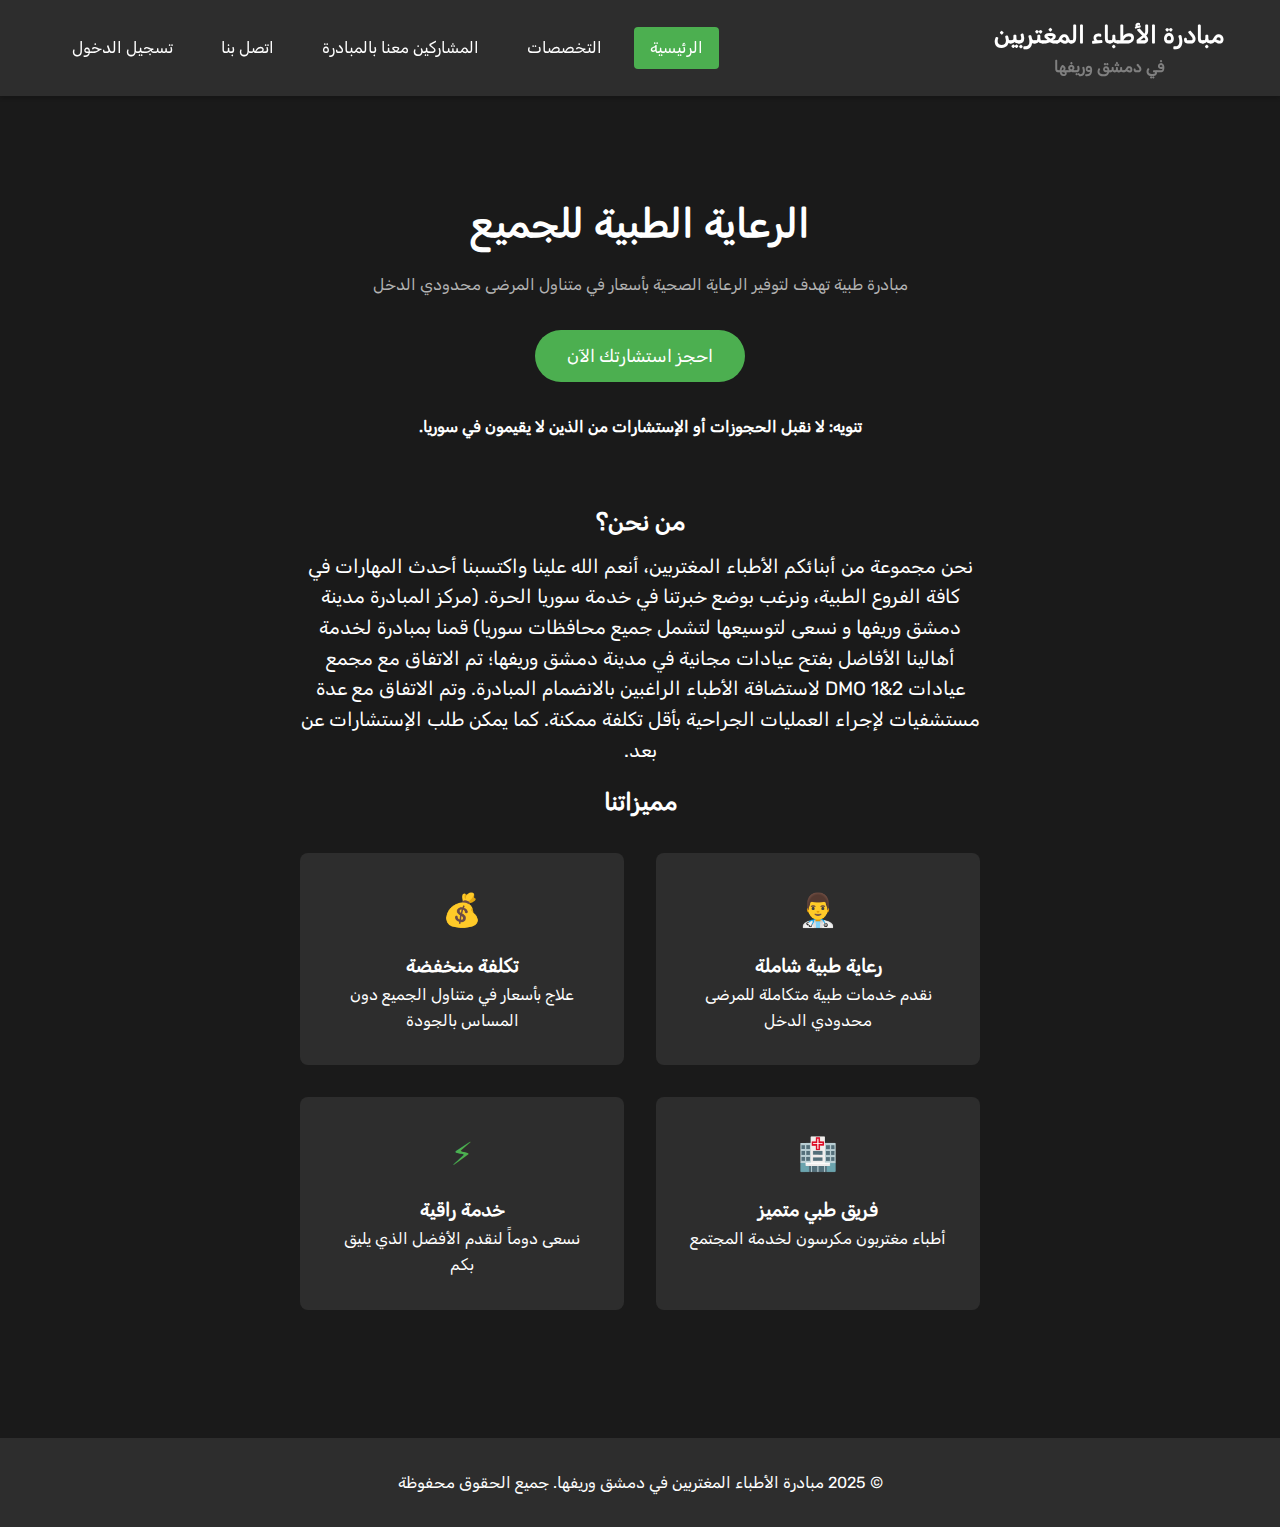
<file: site/ar/index.html>
<!DOCTYPE html>
<html dir="rtl" lang="ar">
<head>
    <meta charset="UTF-8">
    <meta name="viewport" content="width=device-width, initial-scale=1.0">
    <title>مبادرة الأطباء المغتربين في دمشق وريفها</title>
    <link rel="stylesheet" href="../css/index.css">
    <meta name="description" content="مبادرة طبية يقوم عليها الأطباء المغتربون خارج سوريا الراغبين في خدمة سوريا الحرة لتوفير العلاج للمرضى محدودي الدخل، بدأت المبادرة في مدينة التل ثم توسعت لتمشل دمشق وريفها، ونطمح للتوسع إلى كامل أرجاء سوريا بإذن الله">
    <meta name="keywords" content="الطب، سوريا، سوريا الحرة، مبادرة، اطباء، الاطباء، الأطباء، أطباء، مغتربين، مغتربون، التل، دمشق، ريف دمشق، ريف، موقع، المغتربين، المغتربون، رخيص، رخيصة">
    <meta name="author" content="مبادرة الأطباء المغتربين في دمشق وريفها">
    <meta name="robots" content="index, follow">
    <meta property="og:title" content="مبادرة الأطباء المغتربين في دمشق وريفها">
    <meta property="og:description" content="مبادرة طبية يقوم عليها الأطباء المغتربون خارج سوريا الراغبين في خدمة سوريا الحرة لتوفير العلاج للمرضى محدودي الدخل، بدأت المبادرة في مدينة التل ثم توسعت لتمشل دمشق وريفها، ونطمح للتوسع إلى كامل أرجاء سوريا بإذن الله">
    <meta property="og:url" content="https://syrianexpats.com">
    <meta name="google-site-verification" content="Rt04Yg-_eK94weNXTSUzeukbcLQpIj0MvD-_xFWevQU" />

    <link rel="icon" href="/favicon.ico" type="image/x-icon">
</head>
<body>
    <header class="header">
        <div class="nav-container">
            <div class="title">
                <h2 class="logo">مبادرة الأطباء المغتربين</h2>
                <h4>في دمشق وريفها</h3>
            </div>
            <button class="mobile-menu-btn">☰</button>
            <nav class="nav-links">
                <a class="nav-link active" data-tab="home">الرئيسية</a>
                <a class="nav-link" data-tab="specialties" id="specialties-button">التخصصات</a>
                <a class="nav-link" data-tab="doctors">المشاركين معنا بالمبادرة</a>
                <a class="nav-link" data-tab="contact">اتصل بنا</a>
                <a class="nav-link" data-tab="dont-switch" onclick="window.location.href='login.html'">تسجيل الدخول</a>
            </nav>
        </div>
    </header>

    <main class="container">
        <div id="home" class="tab-content active">
            <section class="hero">
                <h1>الرعاية الطبية للجميع</h1>
                <p>مبادرة طبية تهدف لتوفير الرعاية الصحية بأسعار في متناول المرضى محدودي الدخل</p>
                <button class="cta-button" id="bookButton" data-tab="specialties">احجز استشارتك الآن</button>
                <br>
                <p style="margin-top: 2rem;"><b style="color: white;">تنويه: لا نقبل الحجوزات أو الإستشارات من الذين لا يقيمون في سوريا.</b></p>
            </section>

            <section class="who-are-we">
                <h2>من نحن؟</h2>
                <p>نحن مجموعة من أبنائكم الأطباء المغتربين، 
                    أنعم الله علينا واكتسبنا أحدث المهارات في
                    كافة الفروع الطبية، ونرغب بوضع خبرتنا في
                    خدمة سوريا الحرة. (مركز المبادرة مدينة دمشق
                    وريفها و نسعى لتوسيعها لتشمل جميع محافظات
                    سوريا) قمنا بمبادرة لخدمة أهالينا الأفاضل بفتح
                    عيادات مجانية في مدينة دمشق وريفها؛ تم الاتفاق
                    مع مجمع عيادات 2&1 DMO لاستضافة الأطباء
                    الراغبين بالانضمام المبادرة. وتم الاتفاق مع عدة
                    مستشفيات لإجراء العمليات الجراحية بأقل تكلفة ممكنة.
                    كما يمكن طلب الإستشارات عن بعد.
                </p>
            </section>
            <h2 style="text-align: center; margin-top: 1rem;">مميزاتنا</h2>
                <div class="features">
                    <div class="feature-card">
                        <div class="feature-icon">👨‍⚕️</div>
                        <h3>رعاية طبية شاملة</h3>
                        <p>نقدم خدمات طبية متكاملة للمرضى محدودي الدخل</p>
                    </div>
                    <div class="feature-card">
                        <div class="feature-icon">💰</div>
                        <h3>تكلفة منخفضة</h3>
                        <p>علاج بأسعار في متناول الجميع دون المساس بالجودة</p>
                    </div>
                    <div class="feature-card">
                        <div class="feature-icon">🏥</div>
                        <h3>فريق طبي متميز</h3>
                        <p>أطباء مغتربون مكرسون لخدمة المجتمع</p>
                    </div>
                    <div class="feature-card">
                        <div class="feature-icon">⚡</div>
                        <h3>خدمة راقية</h3>
                        <p>نسعى دوماً لنقدم الأفضل الذي يليق بكم</p>
                    </div>
                </div>
        </div>

        <!-- Services tab -->
        <div id="specialties" class="tab-content" style="min-height: 50rem;">
            <center><h2 id="specialties-title">التخصصات المتوفرة لدينا</h2></center>
            <center><button class="send-button" onclick="drawMainSpecialitiesMenu()" style="max-width: fit-content; margin-top: 2rem;" id="go-back"> ◀ الرجوع للخلف</button></center>
            <div class="grid show" id="specialties-grid">
                <!-- Elements here are fetched from specialties.json + contributors.json and added by javascript code -->
            </div>
        </div>

        <!-- Doctors tab -->
        <div id="doctors" class="tab-content">
            <h1 style="text-align: center;">هذه قائمة مبدئية بالمشاركين معنا</h1>
            <h3 style="text-align: center; color: gray;">والباب مفتوح أيضاً لمن أراد <a id="join-us" href="#" style="color: rgb(123, 165, 255);">الإنضمام لنا</a></h3>
            <div class="dropdown-container" style="margin-top: 2rem;">
                <center><button onclick="toggleDoctorsGrid()" class="dropdown-button" id="doctors-dropdown-button"> ◀ الأطباء</button></center>
                <div class="grid" id="doctors-grid">
                    <!-- Elements here are fetched from contributors.json and added by javascript code -->
                </div>
            </div>
            <div class="dropdown-container">
                <center><button onclick="toggleOthersGrid()" class="dropdown-button" id="others-dropdown-button"> ◀ المهندسون والفنيون والصيدلانيون</button></center>
                <div class="grid" id="others-grid">
                    <!-- Elements here are fetched from contributors.json and added by javascript code -->
                </div>
            </div>
        </div>

        <!-- Popup Dialog -->
        <div id="popup" class="popup">
            <div class="popup-content" id="popup-content">
                <span class="close" id="closePopup">&times;</span>
                <h2 id="dialog-name" style="margin-bottom: 0.2rem;"></h2>
                <h3 id="dialog-job" style="color: gray;"></h3>
                <p id="dialog-about" style="margin: 1rem 0;" style="color: gray;"></p>
                <ul class="contact-list" id="contact-list"></ul>
                <button class="send-button" id="popup-button" onclick="handleConsultation()">اطلب إستشارة</button>
            </div>
        </div>

        <!-- Consultation form -->
        <div id="consultation-popup" class="popup">
            <div class="popup-content" id="popup-content">
                <span class="close" id="closeConsultationPopup">&times;</span>
                <h2>احجز استشارة</h2>
                <p id="consultation-doctor-name" style="color: gray;"></p>
                <form onsubmit="event.preventDefault(); sendConsultationRequest()">
                    <input class="input textfield" type="text" id="consultation-patients-name" placeholder="أدخل اسمك الأول" required>
                    <input class="input textfield" type="text" id="consultation-patients-surname" placeholder="أدخل اسم العائلة" required>
                    <p>أدخل طرق التواصل</p>
                    <div class="phone-input-group">
                        <input class="input country-code" type="text" name="country-code" id="consultation-country-code" placeholder="+963" required>
                        <input class="input phone-number" type="tel" name="phone" id="consultation-patients-phone-number" placeholder="رقم جوالك" required>
                    </div>                    
                    <input class="input textfield" type="email" name="email" id="consultation-patients-email" placeholder="البريد الإلكتروني" required>
                    <p>اكتب ماهي مشكلتك (الأعراض التي تعاني منها، الأدوية التي تتناولها حالياً إن وجدت، متى بدأت المشكلة)</p>
                    <textarea class="input consultation-value-reset-after-submit" type="text" id="consultation-patients-issue" style="height: 8rem; padding-right: 0.5rem;" placeholder="اكتب مشكلتك هنا" required></textarea>
                    <p>ضع هنا تحاليلاً أو صور أشعة أو صوراً توضح مشكلتك إن وجدت هذه الصور (يمكنك ترك هذا فارغاً)</p>
                    <input class=".consultation-value-reset-after-submit" style="margin-top: 0.5rem;" type="file" id="ConsultationFiles" name="files[]" multiple>
                    <div style="display: flex; align-items: center; gap: 0.5rem; width: 100%; max-width: fit-content; margin: 0.5rem auto;">
                        <center>
                            <div class="html-reset-at-open" id="progressContainer"></div>
                            <div class="html-reset-at-open" id="status" style="display: block;"></div>
                        </center>
                    </div>
                    <div class="info-message hidden" id="consultation-info-message" role="alert" style="margin: 1rem auto;">
                        <span id="consultation-info-message-span"></span>
                    </div>
                    <input type="submit" value="إرسال"  class="send-button" style="background-color: var(--accent)">
                    <div class="error-message hidden" id="consultation-error-message" role="alert">
                        <span>أعاد الخادم خطأً</span>
                    </div>    
                </form>
            </div>
        </div>

        <!-- Contact tab -->
        <div id="contact" class="tab-content">
            <div class="feature-card no-hover">
                <h2>اتصل بنا</h2>
                <p>هاتف: 0598610095 +966 (واتساب فقط)</p>
                <p>البريد الإلكتروني: syriandoctorsinitiative@gmail.com</p>
                <p>العنوان: دمشق وريفها</p>
                <br>
                <h2>المستشفيات المشاركة معنا</h2>
                <p>مشفى الحسن الطبي الجراحي (التل)</p>
                <p>مـشـفـى الزهـراء الـتخـصـصي (التل)</p>
            </div>
            <div class="feature-card no-hover" style="margin-top: 2rem;">
                <form onsubmit="event.preventDefault(); join_forum_sender()">
                    <h3>الإنضمام لنا</h3>
                    <input class="input textfield form-reset-after-submit" type="text" id="form-name" placeholder="أدخل اسمك " required>
                    <p>أدخل مهنتك أو تخصصك</p>
                    <input class="input textfield form-reset-after-submit" type="text" id="form-job" placeholder="التخصص" required>
                    <p>أدخل طرق التواصل</p>
                    <input class="input textfield form-reset-after-submit" type="text" id="form-country" placeholder="بلد الإقامة" required>
                    <div class="phone-input-group">
                        <input class="input country-code form-reset-after-submit" type="text" name="country-code" id="form-country-code" placeholder="+963" required>
                        <input class="input phone-number form-reset-after-submit" type="tel" name="phone" id="form-phone-number" placeholder="رقم جوالك" required>
                    </div>
                    <input class="input textfield form-reset-after-submit" type="email" name="email" id="form-email" placeholder="البريد الإلكتروني" required>
                    <p>معلومات أخرى تحب أن تضيفها (يمكنك ترك هذا فارغاً)</p> 
                    <textarea class="input form-reset-after-submit" type="text" id="form-other-info" style="height: 8rem; padding-right: 0.5rem;" placeholder="معلومات أخرى"></textarea>
                    <input type="submit" value="إرسال"  class="send-button" style="background-color: var(--accent)">
                    <div class="error-message hidden" id="error-message" role="alert">
                        <span>أعاد الخادم خطأً</span>
                    </div>
                </form>
            </div>
        </div>
    </main>

    <footer>
        <p>© 2025 مبادرة الأطباء المغتربين في دمشق وريفها. جميع الحقوق محفوظة</p>
    </footer>

    <script src="js/index.js"></script>
</body>
</html>
</file>
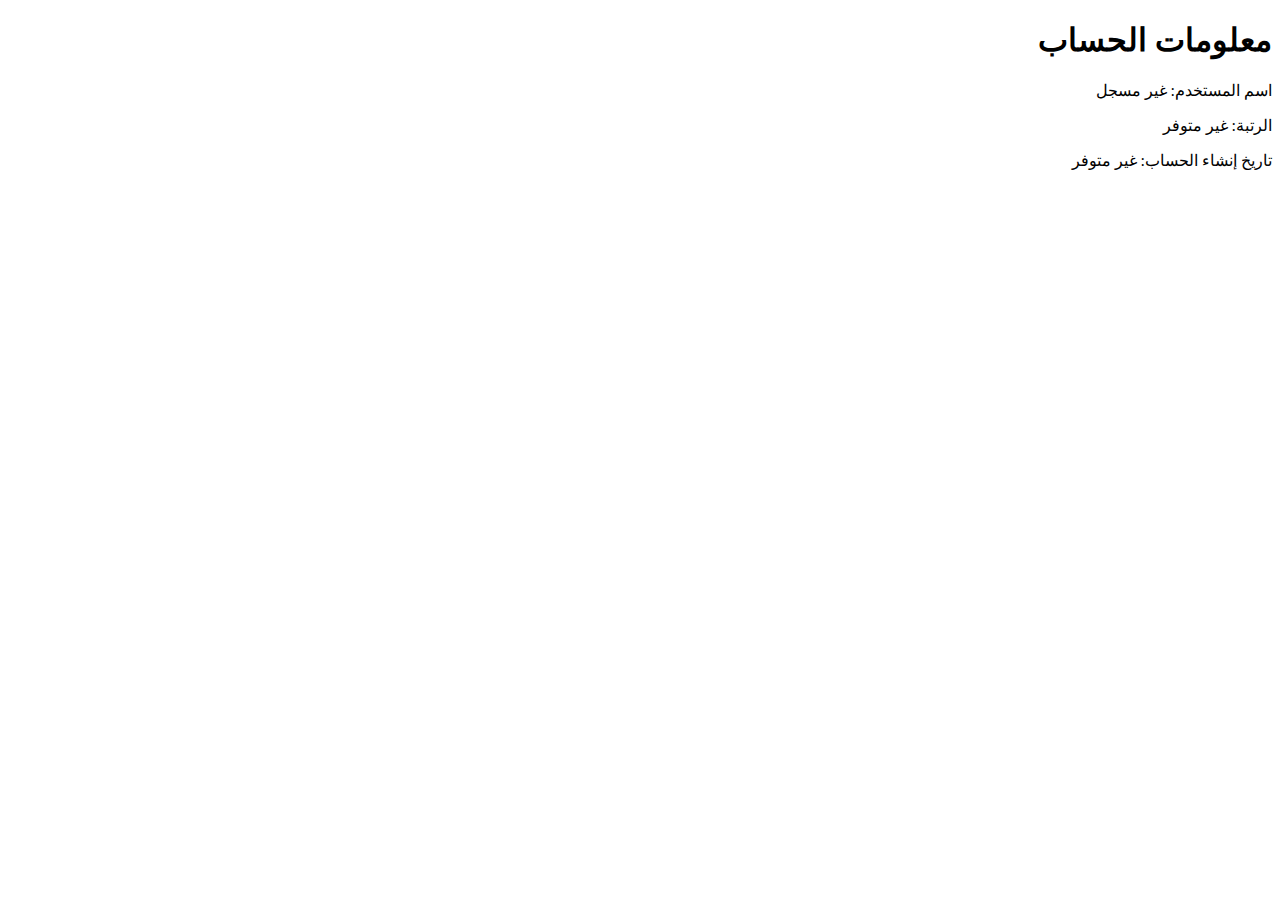
<file: privileged_site/ar/main.html>
<!DOCTYPE html>
<html dir="rtl" lang="ar">
<head>
    <meta charset="UTF-8">
    <meta name="viewport" content="width=device-width, initial-scale=1.0">
    <title>الصفحة الرئيسية</title>
    <link rel="icon" href="/favicon.ico" type="image/x-icon">
</head>
<body>
    <h1>معلومات الحساب</h1>
    <p>اسم المستخدم: <span id="username">جاري التحميل...</span></p>
    <p>الرتبة: <span id="role">جاري التحميل...</span></p>
    <p>تاريخ إنشاء الحساب: <span id="creation_date">جاري التحميل...</span></p>

    <script>
        document.addEventListener("DOMContentLoaded", function () {
            let username = document.getElementById('username');
            let role = document.getElementById('role');
            let creation_date = document.getElementById('creation_date');

            const token = localStorage.getItem("access_token");
            if (!token) {
                username.textContent = "غير مسجل";
                role.textContent = "غير متوفر";
                creation_date.textContent = "غير متوفر";
                return;
            }

            fetch('/getuserinfo', {
                method: 'POST',
                headers: {
                    'Content-Type': 'application/json'
                },
                body: JSON.stringify({ token })
            })
            .then(response => {
                if (!response.ok) {
                    throw new Error(`HTTP Error: ${response.status}`);
                }
                return response.json();
            })
            .then(user_info => {
                username.textContent = user_info.username || "غير متوفر";
                let stuff;
                if (user_info.role == "Guest") stuff = "ضيف";
                if (user_info.role == "Admin") stuff = "مشرف";
                role.textContent = stuff || "غير متوفر";
                creation_date.textContent = user_info.creation_date || "غير متوفر";
            })
            .catch(error => {
                console.error("خطأ في جلب البيانات:", error);
                username.textContent = "فشل في تحميل البيانات";
                role.textContent = "فشل في تحميل البيانات";
                creation_date.textContent = "فشل في تحميل البيانات";
            });
        });
    </script>
</body>
</html>
</file>
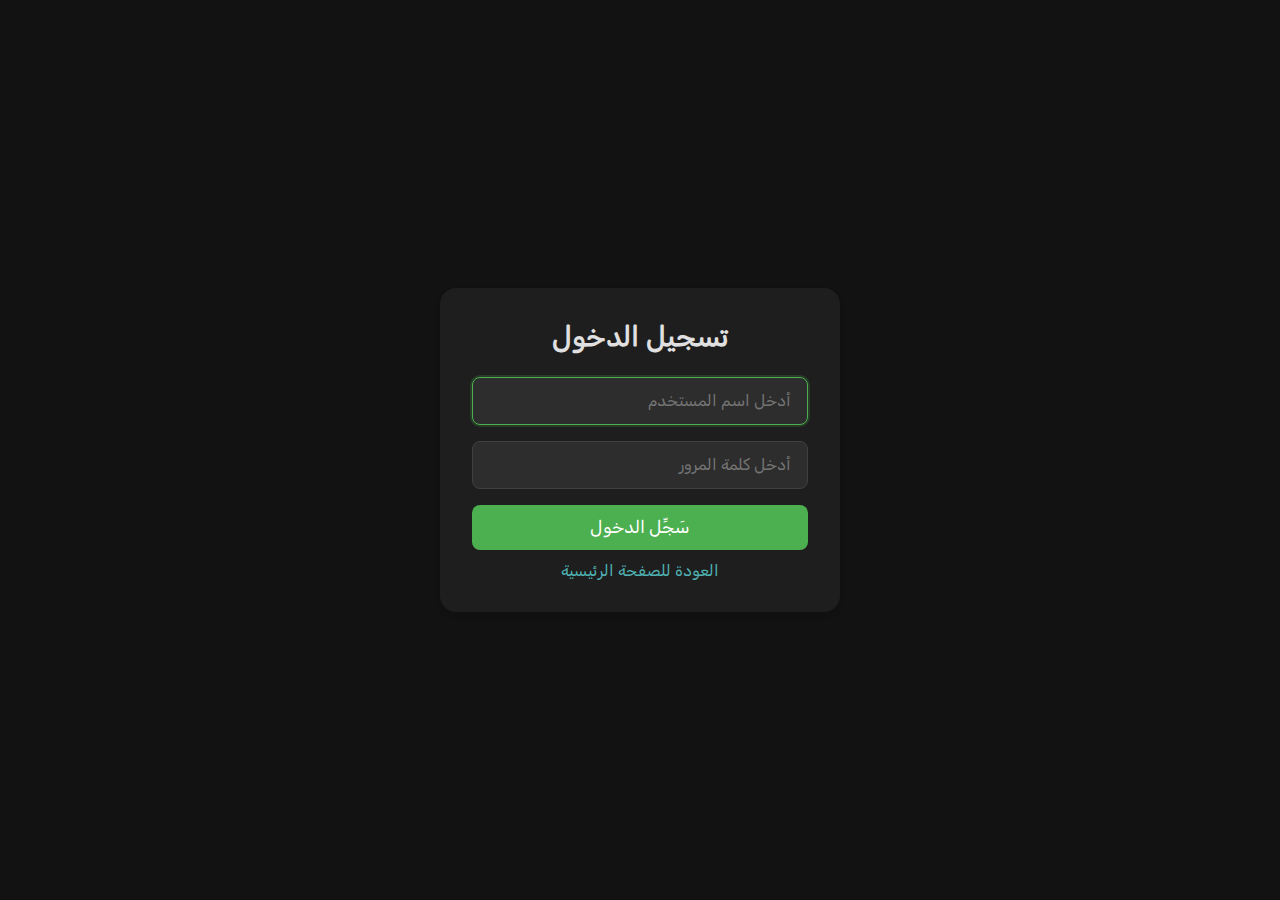
<file: site/ar/login.html>
<!DOCTYPE html>
<html lang="ar" dir="rtl">
<head>
    <meta charset="UTF-8">
    <meta name="viewport" content="width=device-width, initial-scale=1.0">
    <title>تسجيل الدخول</title>
    <link rel="stylesheet" href="../css/login.css">
    <link rel="icon" href="/favicon.ico" type="image/x-icon">
<body>
    <div class="login-card">
        <h2>تسجيل الدخول</h2>
        <input type="text" name="username" placeholder="أدخل اسم المستخدم" id="username">
        <input type="password" name="password" placeholder="أدخل كلمة المرور" id="password">
        <button id="loginButton">سَجِّل الدخول</button>
        <!-- <p>لا حساب لديك؟ <a href="register.html">أنشئ حساباً</a></p> -->
        <p style="margin-top: 0.7rem;"><a href="index.html" style="color: rgb(79, 178, 178);">العودة للصفحة الرئيسية</a></p>
        <div class="error-message hidden" id="error-message" role="alert">
            <span>أعاد الخادم خطأً</span>
        </div>
    </div>

    <script src="js/login.js"></script>
</body>
</html>
</file>
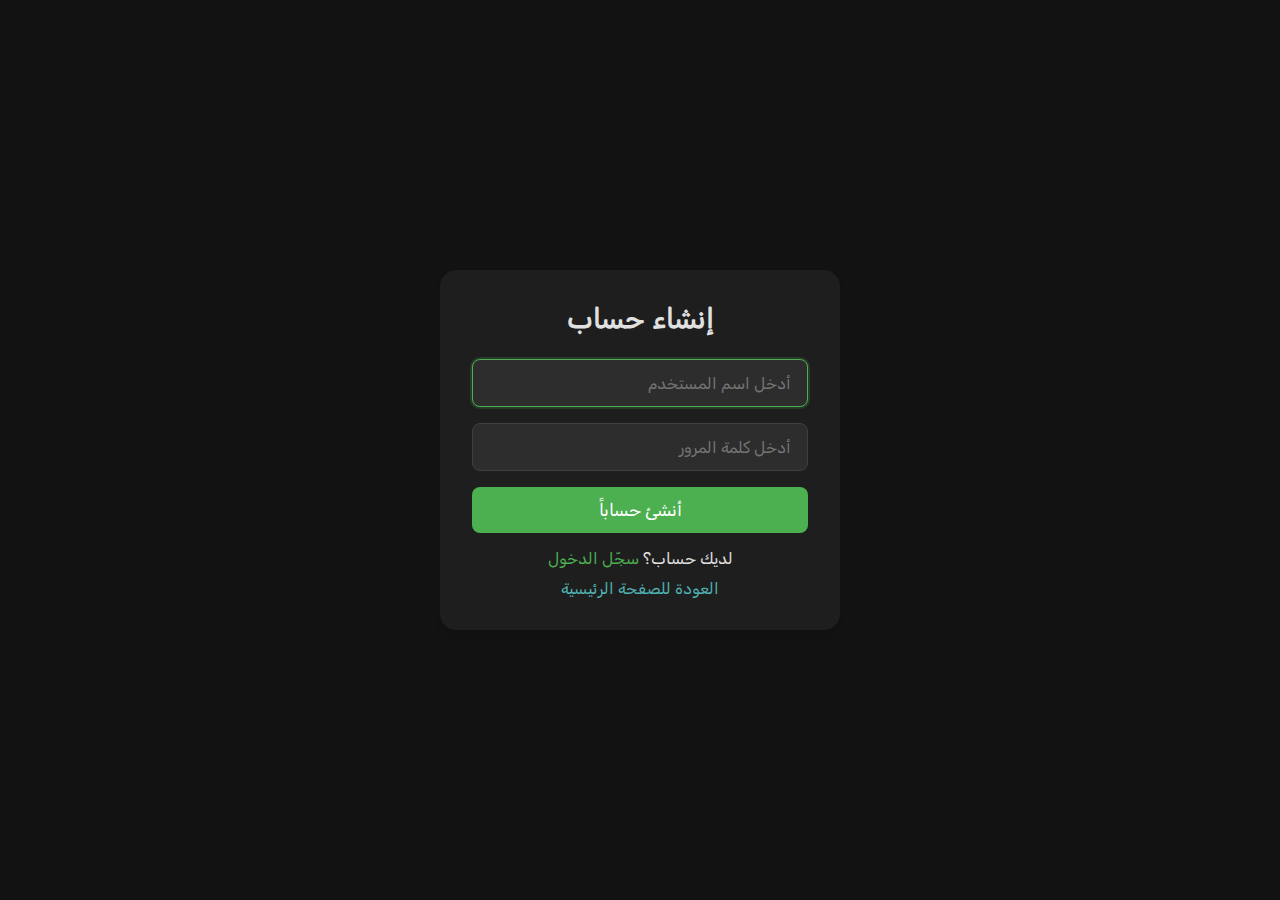
<file: site/ar/register.html>
<!DOCTYPE html>
<html lang="ar" dir="rtl">
<head>
    <meta charset="UTF-8">
    <meta name="viewport" content="width=device-width, initial-scale=1.0">
    <title>إنشاء حساب</title>
    <link rel="stylesheet" href="../css/login.css">
    <link rel="icon" href="/favicon.ico" type="image/x-icon">
<body>
    <div class="login-card">
        <h2>إنشاء حساب</h2>
        <input type="text" name="username" placeholder="أدخل اسم المستخدم" id="username">
        <input type="password" name="password" placeholder="أدخل كلمة المرور" id="password">
        <button id="registerButton">أنشئ حساباً</button>
        <p>لديك حساب؟ <a href="login.html">سجّل الدخول</a></p>
        <p style="margin-top: 0.7rem;"><a href="index.html" style="color: rgb(79, 178, 178);">العودة للصفحة الرئيسية</a></p>
        <div class="error-message hidden" id="error-message" role="alert">
            <span>أعاد الخادم خطأً: لا نقبل الوراعين هنا</span>
        </div>
    </div>

    <script src="js/register.js"></script>
</body>
</html>
</file>
<file: site/css/index.css>
:root {
    --bg-primary: #1a1a1a;
    --bg-secondary: #2d2d2d;
    --text-primary: #ffffff;
    --text-secondary: #b3b3b3;
    --accent: #4CAF50;
    --accent-hover: #45a049;
    --accent-border: #378139;
    --error: #fd4242;
    --error-bg: #411218;
    --error-border: #FF4444;
    --error-text: #FFF0F0;
    --error-icon: #FF6B6B;
}

@font-face {
    font-family: "Rubik";
    src: url("../fonts/Rubik-VariableFont_wght.ttf") format("truetype");
    font-weight: normal;
    font-style: normal;
    font-display: swap;
}

* {
    margin: 0;
    padding: 0;
    box-sizing: border-box;
    font-family: Rubik, system-ui, -apple-system, sans-serif;
}

html,body {
    height: 100%;
    margin: 0;
}

body {
    background-color: var(--bg-primary);
    color: var(--text-primary);
    line-height: 1.6;
    display: flex;
    flex-direction: column;
    min-height: 100vh;
}

main {
    flex: 1 0 auto;
}

footer {
    flex-shrink: 0;
    background-color: var(--bg-secondary);
    text-align: center;
    padding: 2rem;
}

.container {
    max-width: 1200px;
    margin: 0 auto;
    padding: 0 1rem;
}

/* Header with integrated navigation */
.header {
    background-color: var(--bg-secondary);
    padding: 1rem;
    box-shadow: 0 2px 4px rgba(0,0,0,0.2);
    position: sticky;
    top: 0;
    z-index: 1000;
}

.nav-container {
    display: flex;
    justify-content: space-between;
    align-items: center;
    max-width: 1200px;
    margin: 0 auto;
    padding: 0 1rem;
}

.logo {
    font-size: 1.5rem;
    font-weight: bold;
}

.mobile-menu-btn {
    display: none;
    background: none;
    border: none;
    color: var(--text-primary);
    font-size: 1.5rem;
    cursor: pointer;
}

.nav-links {
    display: flex;
    gap: 1rem;
}

.nav-link {
    padding: 0.5rem 1rem;
    color: var(--text-primary);
    text-decoration: none;
    border-radius: 4px;
    transition: background-color 0.3s;
}

.nav-link.active {
    background-color: var(--accent);
}

.nav-link:hover {
    background-color: var(--accent-hover);
}

/* Responsive design */
@media (max-width: 1200px) {
    .mobile-menu-btn {
        display: block;
    }

    .nav-links {
        display: none;
        position: absolute;
        top: 100%;
        right: 0;
        left: 0;
        flex-direction: column;
        background-color: var(--bg-secondary);
        padding: 1rem;
    }

    .nav-links.active {
        display: flex;
    }

    .hero h1 {
        font-size: 1.75rem;
    }

    .features {
        grid-template-columns: 1fr;
        gap: 1rem;
    }

    .feature-card {
        padding: 1.5rem;
    }
}

/* Tab navigation styling */
.tabs {
    display: flex;
    gap: 1rem;
    margin: 2rem 0;
    justify-content: center;
    flex-wrap: wrap;
}

.tab-button {
    padding: 0.75rem 1.5rem;
    background-color: var(--bg-secondary);
    border: none;
    color: var(--text-primary);
    cursor: pointer;
    border-radius: 8px;
    transition: all 0.3s ease;
}

.tab-button.active {
    background-color: var(--accent);
    transform: translateY(-2px);
}

.tab-button:hover {
    background-color: var(--accent-hover);
}

/* Tab content styling */
.tab-content {
    display: none;
    padding: 2rem 0;  /* Removed background, adjusted padding */
}

.tab-content.active {
    display: block;
}

/* Feature cards */
.features {
    display: grid;
    grid-template-columns: repeat(auto-fit, minmax(250px, 1fr));
    gap: 2rem;
    padding: 2rem 0;
}

.feature-card {
    background-color: var(--bg-secondary);
    padding: 2rem;
    border-radius: 8px;
    text-align: center;
    transition: transform 0.3s;
}

.feature-card:hover {
    transform: translateY(-5px);
}

.feature-card.no-hover:hover {
    transform: none;
}

.feature-icon {
    font-size: 2rem;
    color: var(--accent);
    margin-bottom: 1rem;
}

/* Hero section */
.hero {
    text-align: center;
    padding: 4rem 0;
}

.hero h1 {
    font-size: 2.5rem;
    margin-bottom: 1rem;
}

.hero p {
    color: var(--text-secondary);
    max-width: 600px;
    margin: 0 auto;
}

/* Button styling */
.cta-button {
    background-color: var(--accent);
    color: white;
    padding: 1rem 2rem;
    border: none;
    border-radius: 50px;
    font-size: 1.1rem;
    cursor: pointer;
    transition: background-color 0.3s;
    margin-top: 2rem;
}

.cta-button:hover {
    background-color: var(--accent-hover);
}

/* Footer */
footer {
    background-color: var(--bg-secondary);
    text-align: center;
    padding: 2rem;
    margin-top: 4rem;
}

@media (max-width: 768px) {
    .hero h1 {
        font-size: 2rem;
    }
}

.title {
    display: inline;
    justify-content: center;
    align-items: center;
    text-align: center;
}

.title h4 {
    color: gray;
}

.who-are-we {
    text-align: center;
}

.who-are-we h2 {
    color: white;
    font-weight: 700;
}

.who-are-we h3 {
    margin-top: 10px;
}

.who-are-we p {
    font-weight: 400;
    font-size: 1.2rem;
    margin-top: 10px;
    border-radius: 10px;
    max-width: 680px;
    margin-left: auto;
    margin-right: auto;
    text-align: center; 
}

.features {
    text-align: center;
}

.phone-input-group {
    display: flex;
    gap: 0.5rem;
    align-items: center;
    direction: ltr;
}

.input {
    width: 100%;
    background-color: #262626;
    border: 1px solid #404040;
    border-radius: 0.5rem;
    font-size: 1rem;
    color: #FFFFFF;
    height: 3rem;
    padding: 0 1rem;
    transition: all 0.3s ease;
    resize: none;
    margin-top: 1rem;
    margin-bottom: 1rem;
}

.input.textfield:focus {
    outline: none;
    border-color: var(--accent-hover);
    box-shadow: 0 0 0 2px rgba(76, 175, 80, 0.2);
}

.country-code {
    width: 5rem;  /* Fixed width for country code */
    text-align: center;
}

.phone-number {
    flex-grow: 1;
}

.send-button {
    background-color: var(--accent);
    border: none;
    border-radius: 0.5rem;
    font-size: 1.1rem;
    padding: 0.8rem 2rem;
    color: white;
    width: 100%;
    max-width: 30rem;
    cursor: pointer;
    transition: background-color 0.3s ease;
}

.send-button-button:hover {
    background-color: var(--accent-hover);
}

.dropdown-container {
    max-width: 1200px;
    margin: 0 auto;
}
.dropdown-button {
    background: #2d2d2d;
    color: white;
    padding: 15px;
    border: none;
    border-radius: 8px;
    cursor: pointer;
    width: 100%;
    max-width: 29rem;
    text-align: right;
    font-size: 16px;
}
.grid {
    max-height: 0;
    overflow: hidden;
    display: flex;
    flex-wrap: wrap;
    gap: 20px;
    margin: 2rem auto;
    justify-content: center;
    opacity: 0;
    transform: translateY(-20px);
    transition: opacity 0.5s ease, transform 0.5s ease;
}

.show {
    max-height: fit-content;
    opacity: 1;
    transform: translateY(0);
}

.card {
    flex: 0 1 250px;
    background: #363636;
    border-radius: 8px;
    overflow: hidden;
    box-shadow: 0 2px 4px rgba(0,0,0,0.2);
    transition: transform 0.3s ease;
}
.card:hover {
    transform: translateY(-5px);
}
.card img {
    width: 100%;
    height: 200px;
    object-fit: cover;
}
.card-content {
    padding: 15px;
    text-align: center;
}
.card-content h2 {
    color: white;
    margin: 0 0 8px 0;
    font-size: 18px;
}
.card-content p {
    color: #9ca3af;
    margin: 0;
    font-size: 14px;
}

/* Popup Overlay */
.popup {
    display: none;
    position: fixed;
    top: 0;
    left: 0;
    width: 100%;
    min-height: 100%;
    background: rgba(0, 0, 0, 0.5);
    backdrop-filter: blur(5px);
    justify-content: center;
    align-items: center;
    overflow: auto;
}

/* Popup Content */
.popup-content {
    background: var(--bg-secondary);
    padding: 20px;
    border-radius: 10px;
    text-align: center;
    width: 400px;
    box-shadow: 0 4px 8px rgba(0, 0, 0, 0.2);
    animation: fadeIn 0.3s ease;
    margin-top: 5rem;
    overflow-y: auto;
    max-height: 80vh;
}

@media (max-width: 768px) {
    .popup-content {
        max-height: 60vh;
        margin-left: 1.5rem;
        margin-right: 1.5rem;
    }
}

/* Close Button */
.close {
    position: absolute;
    top: 10px;
    right: 20px;
    font-size: 25px;
    cursor: pointer;
}

/* Animation */
@keyframes fadeIn {
    from { opacity: 0; transform: translateY(-20px); }
    to { opacity: 1; transform: translateY(0); }
}

.contact-list {
    font-family: Arial, sans-serif;
    max-width: 600px;
    margin: 20px auto;
    padding: 0;
    list-style: none;
}

.contact-item {
    display: flex;
    align-items: center;
    padding: 12px;
    margin-bottom: 8px;
    border-radius: 8px;
    background-color: var(--bg-secondary);
    transition: background-color 0.2s;
}

.contact-item:hover {
    background-color: var(--bg-primary);
}

.contact-link {
    display: flex;
    align-items: center;
    text-decoration: none;
    color: #ffffff;
    width: 100%;
    direction: ltr;
}

.icon {
    width: 24px;
    height: 24px;
    margin-right: 12px;
    display: flex;
    align-items: center;
    justify-content: center;
}

/* Icon-specific styles */
.whatsapp-icon {
    color: #25D366;
}

.email-icon {
    color: #EA4335;
}

.facebook-icon {
    color: #1877F2;
}

.instagram-icon {
    color: #E4405F;
}

.error-message {
    background-color: var(--error-bg);
    color: var(--error-text);
    border: 2px solid var(--error-border);
    border-radius: 0.75rem;
    padding: 1rem 1.25rem;
    display: flex;
    align-items: center;
    gap: 0.75rem;
    width: 100%;
    max-width: fit-content;
    margin-right: auto;
    margin-left: auto;
    max-width: max-content;
    animation: slideIn 0.3s ease-out;
    box-shadow: 0 2px 8px rgba(255, 68, 68, 0.15);
    margin-top: 1.5rem;
    overflow: hidden;
    transition: all 0.3s ease-in-out;
    max-height: 200px; /* Adjust based on your content */
}

.error-message.hidden {
    max-height: 0;
    margin-top: 0;
    padding-top: 0;
    padding-bottom: 0;
    border-width: 0;
    opacity: 0;
}

@keyframes slideIn {
    from {
        transform: translateY(-10px);
        opacity: 0;
    }
    to {
        transform: translateY(0);
        opacity: 1;
    }
}

.error-message span {
    font-size: 1rem;
    line-height: 1.5;
    margin: 0;
}

/* Hover effect */
.error-message:hover {
    background-color: #4d1419;
    transform: translateY(-1px);
    transition: all 0.2s ease;
}

/* Focus styles for accessibility */
.error-message:focus-within {
    outline: 2px solid var(--error-border);
    outline-offset: 2px;
}

/* Responsive adjustments */
@media (max-width: 480px) {
    .error-message {
        padding: 0.875rem 1rem;
        font-size: 0.9375rem;
    }
}

.info-message {
    background-color: #4caf4f5b;
    color: var(--error-text);
    border: 2px solid var(--accent-border);
    border-radius: 0.75rem;
    padding: 1rem 1.25rem;
    display: flex;
    align-items: center;
    gap: 0.75rem;
    width: 100%;
    max-width: fit-content;
    margin-right: auto;
    margin-left: auto;
    max-width: max-content;
    animation: slideIn 0.3s ease-out;
    box-shadow: 0 2px 8px rgba(84, 255, 68, 0.15);
    margin-top: 1.5rem;
    overflow: hidden;
    transition: all 0.3s ease-in-out;
    max-height: 200px; /* Adjust based on your content */
}

.info-message.hidden {
    max-height: 0;
    margin-top: 0;
    padding-top: 0;
    padding-bottom: 0;
    border-width: 0;
    opacity: 0;
}

@keyframes slideIn {
    from {
        transform: translateY(-10px);
        opacity: 0;
    }
    to {
        transform: translateY(0);
        opacity: 1;
    }
}

.info-message span {
    font-size: 1rem;
    line-height: 1.5;
    margin: 0;
}

/* Hover effect */
.info-message:hover {
    background-color: #46a34bc6;
    transform: translateY(-1px);
    transition: all 0.2s ease;
}

/* Focus styles for accessibility */
.info-message:focus-within {
    outline: 2px solid var(--accent-border);
    outline-offset: 2px;
}

/* Responsive adjustments */
@media (max-width: 480px) {
    .info-message {
        padding: 0.875rem 1rem;
        font-size: 0.9375rem;
    }
}
</file>
<file: site/css/login.css>
:root {
    --primary-bg: #121212;
    --card-bg: #1E1E1E;
    --input-bg: #2D2D2D;
    --input-border: #404040;
    --input-focus: #4CAF50;
    --button-bg: #4CAF50;
    --button-hover: #45a049;
    --text-primary: #FFFFFF;
    --text-secondary: #E0E0E0;
    --error: #fd4242;
    --error-bg: #411218;
    --error-border: #FF4444;
    --error-text: #FFF0F0;
    --error-icon: #FF6B6B;
}

@font-face {
    font-family: "Rubik";
    src: url("../fonts/Rubik-VariableFont_wght.ttf") format("truetype");
    font-weight: normal;
    font-style: normal;
    font-display: swap;
}

* {
    box-sizing: border-box;
    margin: 0;
    padding: 0;
    font-family: Rubik, system-ui, -apple-system, sans-serif;
}

body {
    background: #121212;
    display: flex;
    min-height: 100vh;
    justify-content: center;
    align-items: center;
    font-family: system-ui, -apple-system, sans-serif;
    margin: 0;
    padding: 1rem;
}

.login-card {
    background-color: var(--card-bg);
    border-radius: 1rem;
    color: var(--text-primary);
    padding: 2rem;
    text-align: center;
    width: 100%;
    max-width: 400px;
    box-shadow: 0 4px 6px rgba(0, 0, 0, 0.1);
    margin: 1rem;
}

.login-card h2 {
    margin-bottom: 1.5rem;
    color: var(--text-secondary);
    font-size: 1.75rem;
}

.login-card input {
    width: 100%;
    background-color: var(--input-bg);
    border: 1px solid var(--input-border);
    border-radius: 0.5rem;
    font-size: 1rem;
    color: var(--text-primary);
    height: 3rem;
    margin-bottom: 1rem;
    padding: 0 1rem;
    transition: all 0.3s ease;
}

.login-card input:focus {
    outline: none;
    border-color: var(--input-focus);
    box-shadow: 0 0 0 2px rgba(76, 175, 80, 0.2);
}

.login-card button {
    background-color: var(--button-bg);
    border: none;
    border-radius: 0.5rem;
    font-size: 1.1rem;
    padding: 0.8rem 2rem;
    color: white;
    width: 100%;
    cursor: pointer;
    transition: background-color 0.3s ease;
}

.login-card button:hover {
    background-color: var(--button-hover);
}

.login-card p {
    color: var(--text-secondary);
    margin-top: 1rem;
}

.login-card p a {
    color: var(--button-bg);
    text-decoration: none;
}

.error-message {
    background-color: var(--error-bg);
    color: var(--error-text);
    border: 2px solid var(--error-border);
    border-radius: 0.75rem;
    padding: 1rem 1.25rem;
    display: flex;
    align-items: center;
    gap: 0.75rem;
    max-width: 500px;
    width: 100%;
    animation: slideIn 0.3s ease-out;
    box-shadow: 0 2px 8px rgba(255, 68, 68, 0.15);
    margin-top: 1.5rem;
    overflow: hidden;
    transition: all 0.3s ease-in-out;
    max-height: 200px; /* Adjust based on your content */
}

.error-message.hidden {
    max-height: 0;
    margin-top: 0;
    padding-top: 0;
    padding-bottom: 0;
    border-width: 0;
    opacity: 0;
}

@keyframes slideIn {
    from {
        transform: translateY(-10px);
        opacity: 0;
    }
    to {
        transform: translateY(0);
        opacity: 1;
    }
}

.error-message span {
    font-size: 1rem;
    line-height: 1.5;
    margin: 0;
}

/* Hover effect */
.error-message:hover {
    background-color: #4d1419;
    transform: translateY(-1px);
    transition: all 0.2s ease;
}

/* Focus styles for accessibility */
.error-message:focus-within {
    outline: 2px solid var(--error-border);
    outline-offset: 2px;
}

/* Responsive adjustments */
@media (max-width: 480px) {
    .error-message {
        padding: 0.875rem 1rem;
        font-size: 0.9375rem;
    }
}

@media (max-width: 480px) {
    .login-card {
        margin: 1rem;
        padding: 1.5rem;
    }
}
</file>
